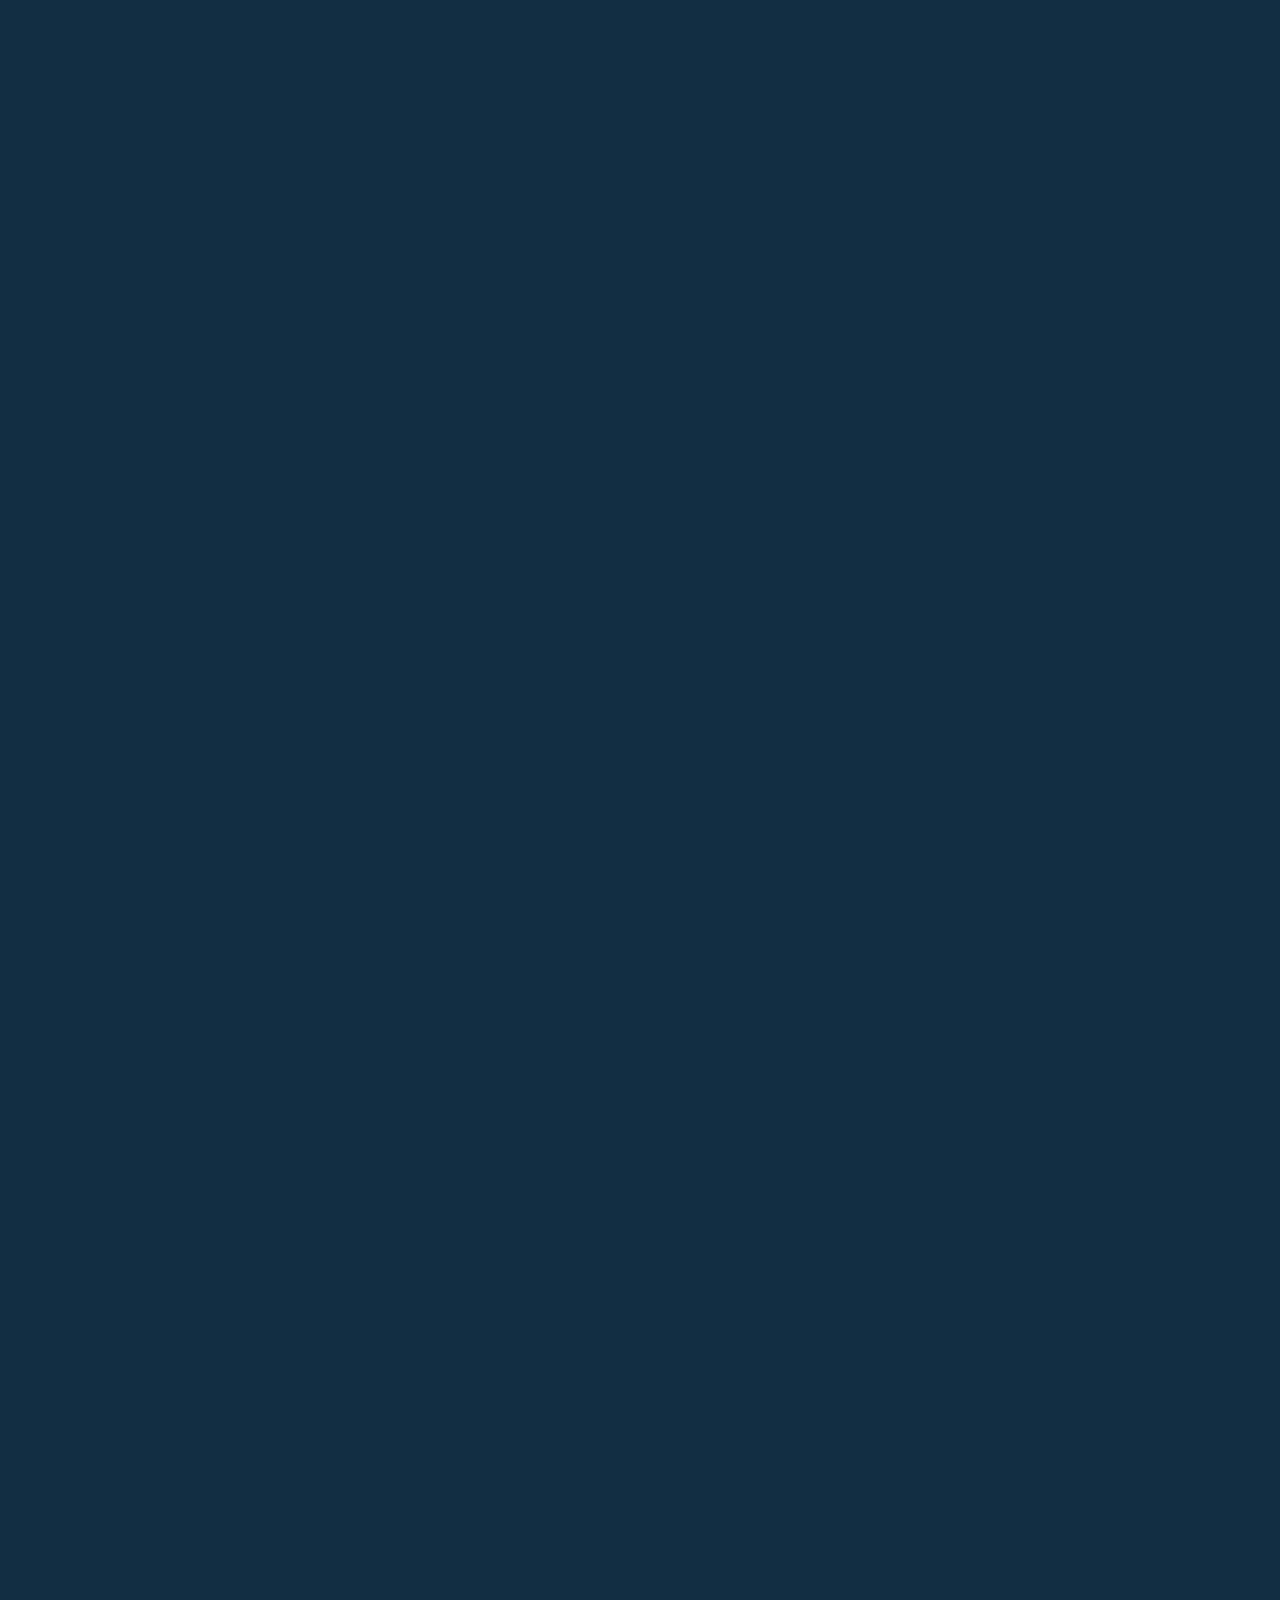
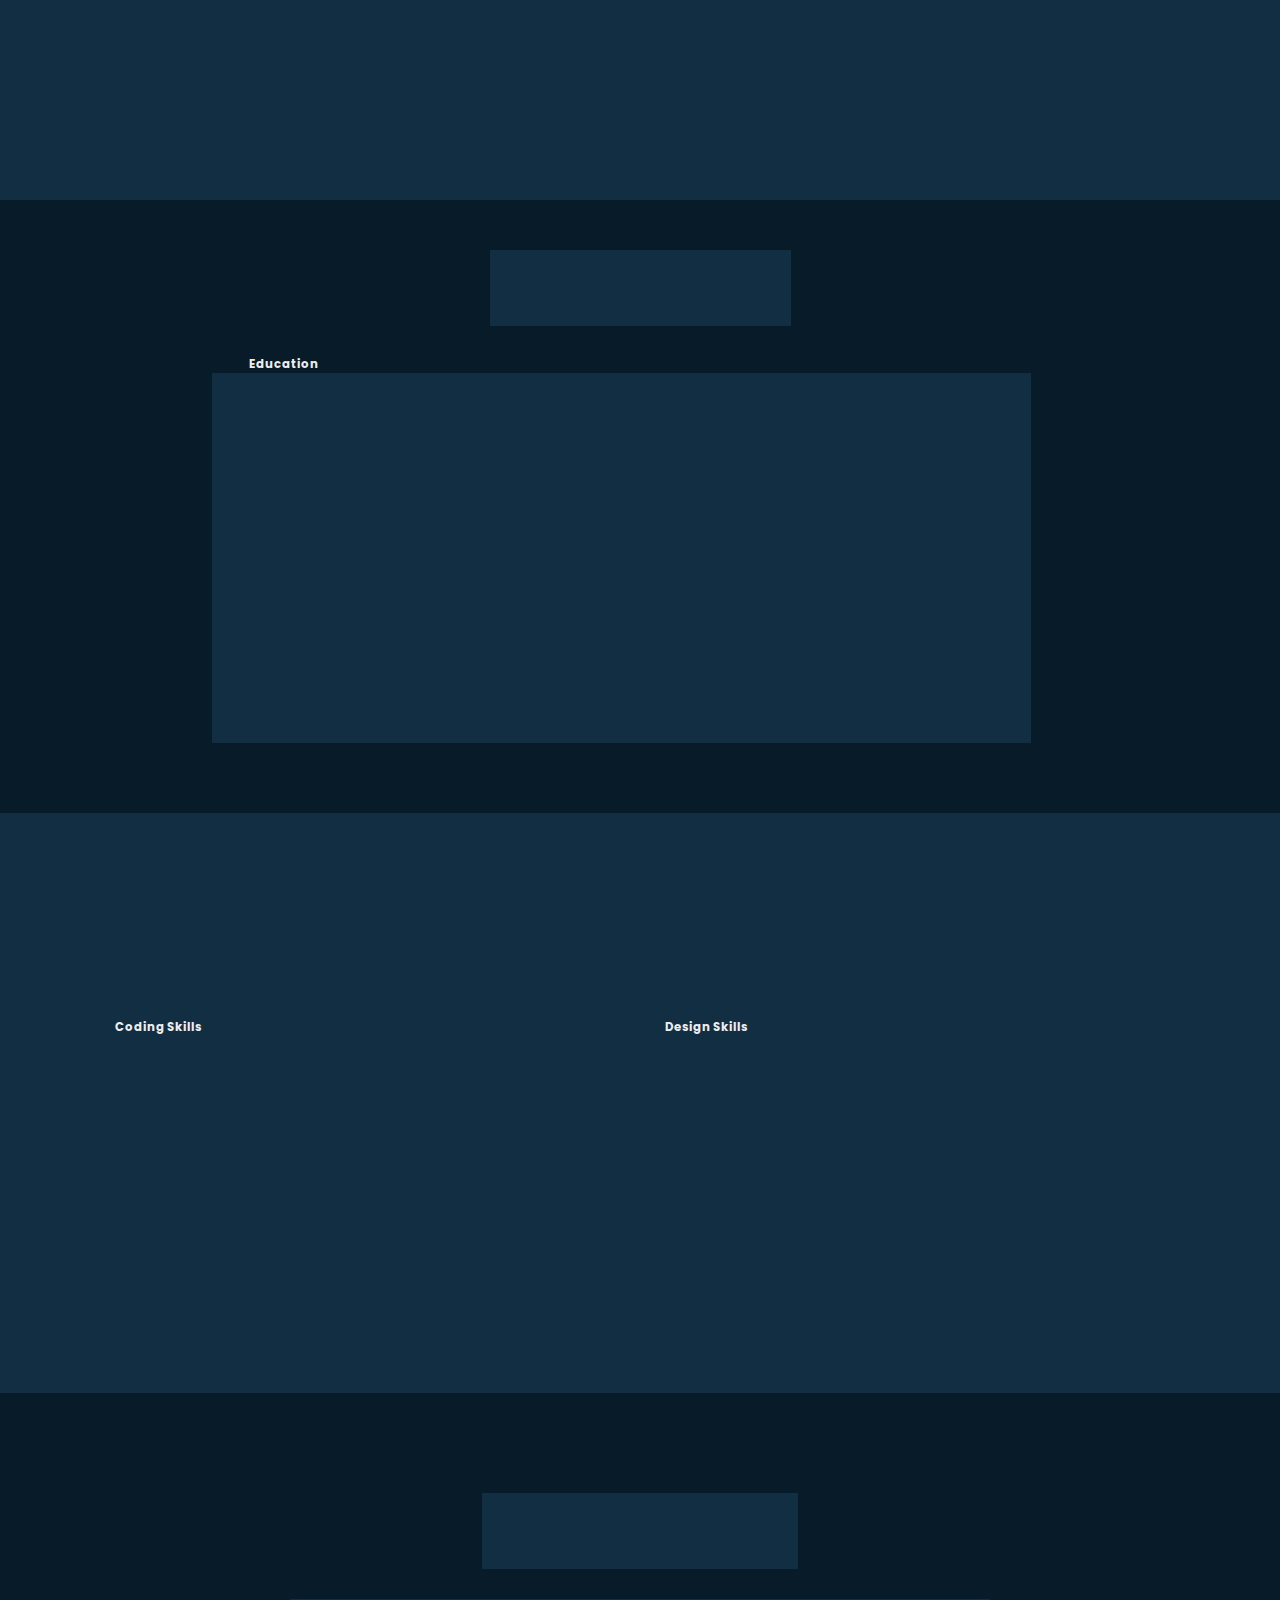
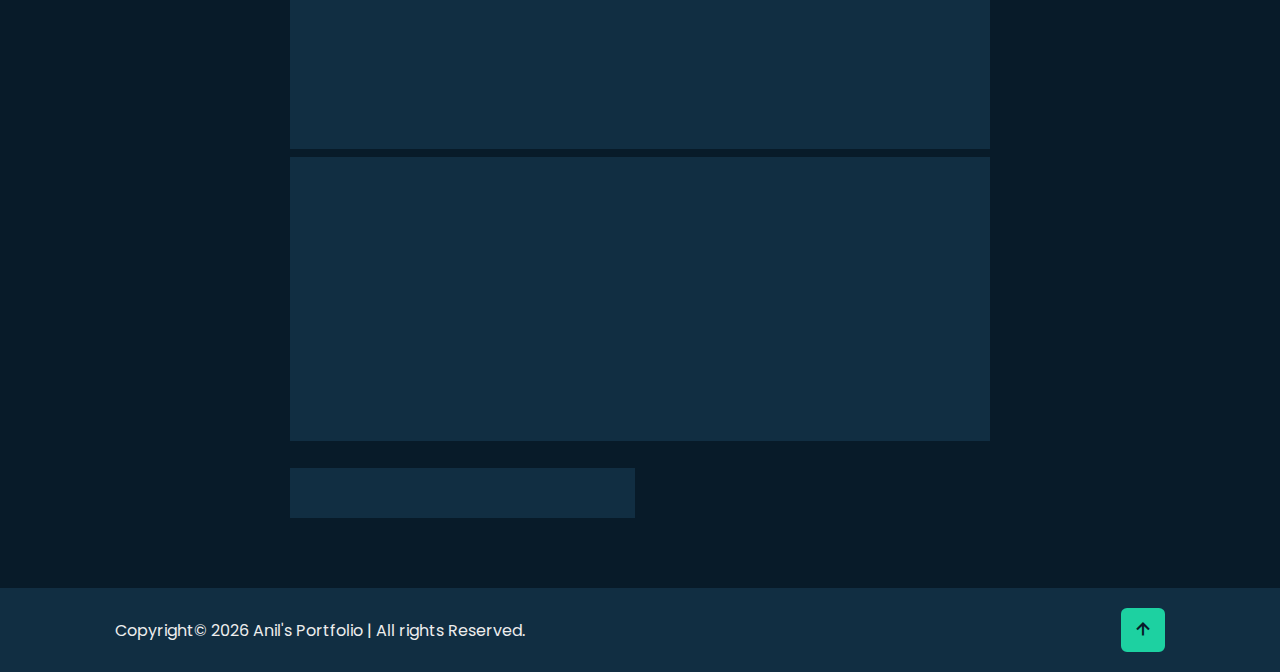
<file: index.html>
<!DOCTYPE html>
<html lang="en">
<head>
    <meta charset="UTF-8">
    <meta name="viewport" content="width=device-width, initial-scale=1.0">
    <title>Portfolio</title>
    <link rel="stylesheet" href="style.css">
    <!--box icon-->
    <link href='https://unpkg.com/boxicons@2.1.4/css/boxicons.min.css' rel='stylesheet'>
</head>
<body>
<div class="page-animate"></div>
   <header class="header">
    <a href="#" class="logo">Anil.<span class="animate" style="--i:1;"></span></a>
    <div class="bx bx-menu" id="menu-icon"><span class="animate" style="--i:2;"></span></div>

    <nav class="navbar">
    <a href="#home" class="active">Home</a>
        <a href="#about">About</a>
        <a href="#education">Education</a>
        <a href="#skills">Skills</a>
        <a href="#contact">Contact</a>

        <span class="active-nav"></span>
        <span class="animate" style="--i:2;"></span>
    </nav>
   </header> 
<!--home section start-->
<section id="home" class="home">
        <div class="home-content">
        <h1>Hi, I'm <span>Anil Chaulagain </h1>
        <div class="text-animate">
            <h3>Frontend Developer</h3>
            <h3>Programmer</h3>
            <h3>Designer</h3>
           
        </div>
        <p>I'm a passionate Frontend developer and designer with experience in creating responsive and user-friendly websites. </p><br>
    <div class="btn-box">
        <a href="#" class="btn">Hire Me</a>
        <a href="#" class="btn">Let's Connect</a>
      
    </div>

    <div class="home-sci">
        <a href="https://www.facebook.com/anil.chaulagain.925"><i class='bx bxl-facebook'></i></a>
        <a href="https://www.instagram.com/_anilchau/"><i class='bx bxl-instagram'></i></a>
        <a href="https://www.linkedin.com/in/anil-chaulagainn-0b18163a3/"><i class='bx bxl-linkedin'></i></a>
        <a href="https://github.com/anilcodes064"><i class='bx bxl-github'></i></a>
    
    </div>
    <div class="home-imgHOver"></div>
    
</section>

<!--about section start -->
<section class="about" id="about">
    <h2 class="heading">About<span> Me</span><span class="animate scroll" style="--i:1;"></span></h2>
    <div class="about-container">
        <div class="about-img">
            <img src="/portfolio/anil 2.0.jpg" alt="">
            <span class="circle-spin"></span>
            <span class="animate scroll" style="--i:2;"></span>
        </div>
        <div class="about-content">
            <h3>Fronternd Developer!<span class="animate scroll" style="--i:3;"></span></h3>
            <p>I'm a passionate frontend developer and designer with experience in creating responsive and user-friendly websites. I have a strong background in HTML, CSS, JavaScript, and various web development frameworks. I enjoy working on projects that challenge my skills and allow me to create innovative solutions.<span class="animate scroll" style="--i:4;"></span></p>
          <div class="btn-box btns">
            <a href="#" class="btn">Read More</a>
            <span class="animate scroll" style="--i:5;"></span>
          </div>  
        </section>
       <!--education section start-->
       <section class="education" id="education">
       <h2 class="heading">My <span>Journey</span><span class="animate scroll" style="--i:1;"></span></h2>
        <div class="education-row">
            <div class="education-column">
                <h3 class="title">Education<span class="animate scroll" style="--i:2;"></span></h3>

                <div class="education-box">
                    <div class="education-content">
                        <div class="content">
                    <div class="year"><i class='bx bxs-calendar'></i>(2023 AD)</div>
                    <h3>Class 10 -School: Shree Bhairab Secondary School
                    Sinja Rural Municipality-3,Jumla Nepal.
                    </h3>
                    <p>I completed my Class 10 education from a government school in my hometown.</p>
                 </div>
                </div>
                <div class="education-content">
                        <div class="content">
                    <div class="year"><i class='bx bxs-calendar'></i>(2023AD-2025AD)</div>
                    <h3>+2- High School: Capital Secondary School (CCRC), Kathmandu Nepal.</h3>
                    <p>I completed my +2 education from Capital Secondary School in Kathmandu.</p>
                 </div>
            </div>
            <div class="education-content">
                        <div class="content">
                    <div class="year"><i class='bx bxs-calendar'></i>(2025AD-)</div>
                    <h3>Bachelor's Degree - College: St.lawrence Kathmandu,Nepal.
                    </h3>
                    <p>I am currently pursuing my Bachelor's degree at St. Lawrence College in Nepal.</p>
                 </div>
              </div>
              <span class="animate scroll" style="--i:3;"></span>
            </div>
         </div>

        </div>
       </section>
               <!--skills section start-->
        <section class="skills" id="skills">
  <h2 class="heading">My <span>Skills</span><span class="animate scroll" style="--i:1;"></span></h2>

  <div class="skills-row">
    <div class="skills-column">
      <h3 class="title">Coding Skills<span class="animate scroll" style="--i:2;"></span></h3>

      <div class="skills-box">
        <div class="skills-content">

          <div class="progress">
            <h3>HTML <span>90%</span></h3>
            <div class="bar"><span></span></div>
          </div>

          <div class="progress">
            <h3>CSS <span>80%</span></h3>
            <div class="bar"><span></span></div>
          </div>

          <div class="progress">
            <h3>JavaScript <span>70%</span></h3>
            <div class="bar"><span></span></div>
          </div>
        </div>
        <span class="animate scroll" style="--i:3;"></span>
      </div>
    </div>

    <div class="skills-column">
      <h3 class="title">Design Skills<span class="animate scroll" style="--i:4;"></span></h3>

      <div class="skills-box">
        <div class="skills-content">

          <div class="progress">
            <h3>Frontend Development <span>80%</span></h3>
            <div class="bar"><span></span></div>
          </div>

          <div class="progress">
            <h3>Graphic Design <span>50%</span></h3>
            <div class="bar"><span></span></div>
          </div>
        </div>
        <span class="animate scroll" style="--i:5;"></span>
      </div>
    </div>
  </div>
</section>
<!--contact section start-->
<section class="contact" id="contact">
    <h2 class="heading">Contact <span>Me!</span><span class="animate scroll" style="--i:1;"></span></h2>
    <form action="#">
        <div class="input-box">
        <div class="input-field">
            <input type="text" placeholder="Full Name" required>
            <span class="focus"></span>
        </div>
        <div class="input-field">
            <input type="text" placeholder="Email Address" required>
            <span class="focus"></span>
        </div>
        <span class="animate scroll" style="--i:3;"></span>
    </div>

     <div class="input-box">
        <div class="input-field">
            <input type="number" placeholder="Phone Number" required>
            <span class="focus"></span>
        </div>
        <div class="input-field">
            <input type="text" placeholder="Email Subject" required>
            <span class="focus"></span>
        </div>
        <span class="animate scroll" style="--i:5;"></span>
    </div>
    <div class="textarea-field">
        <textarea name=""id="" cols="30" rows="10" placeholder="Your Message Here..." required></textarea>
        <span class="focus"></span>
        <span class="animate scroll" style="--i:7;"></span>
    </div>
    <div class="btn-box btns">
        <button type="submit" class="btn">Submit</button>
        <span class="animate scroll" style="--i:9;"></span>
    </form>
    </section>
    <!--footer design start-->
<footer class="footer">
    <div class="footer-text">
        <p>Copyright&copy; 2026 Anil's Portfolio | All rights Reserved.</p>
        
    </div>
    <div class="footer-iconTop">
        <a href="#"><i class='bx bx-up-arrow-alt'></i></a>
        
    </div>
</footer>
                  
         

    <script src="script.js"></script>
</body>
</html>
</file>
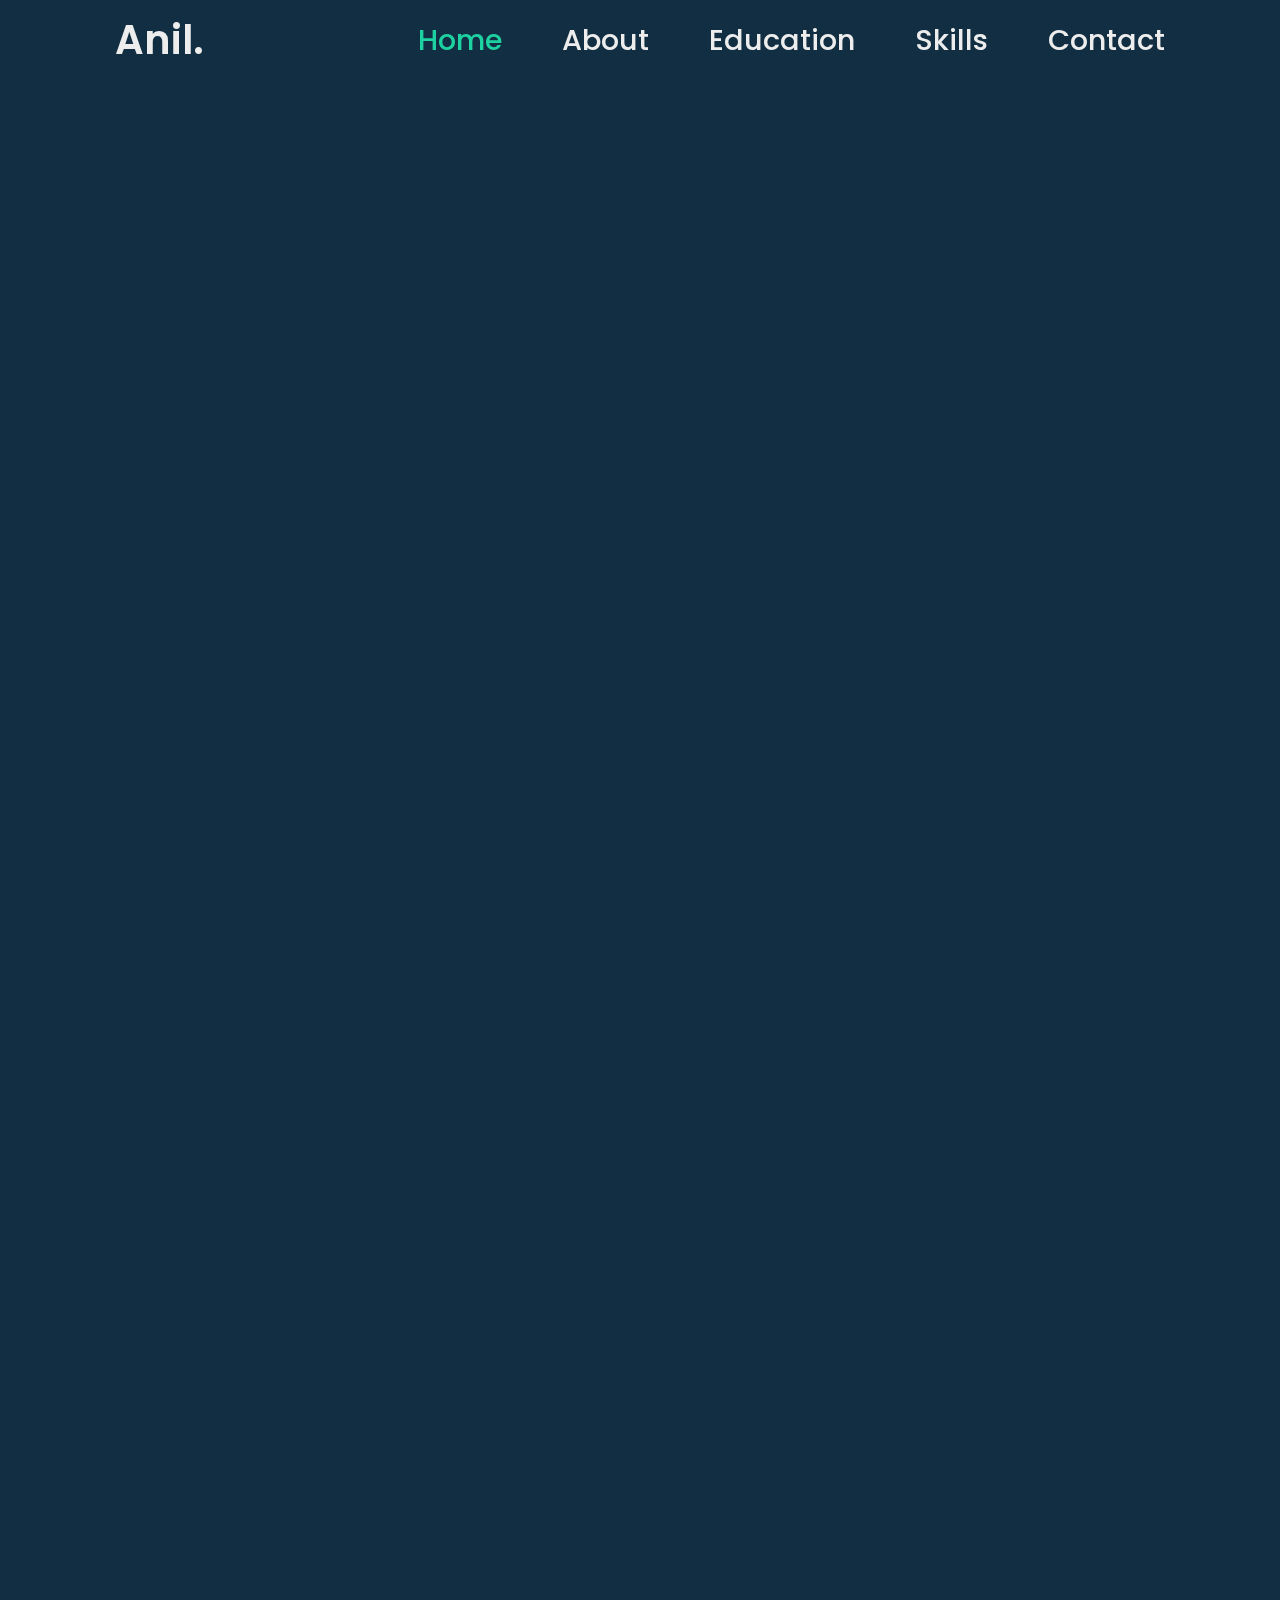
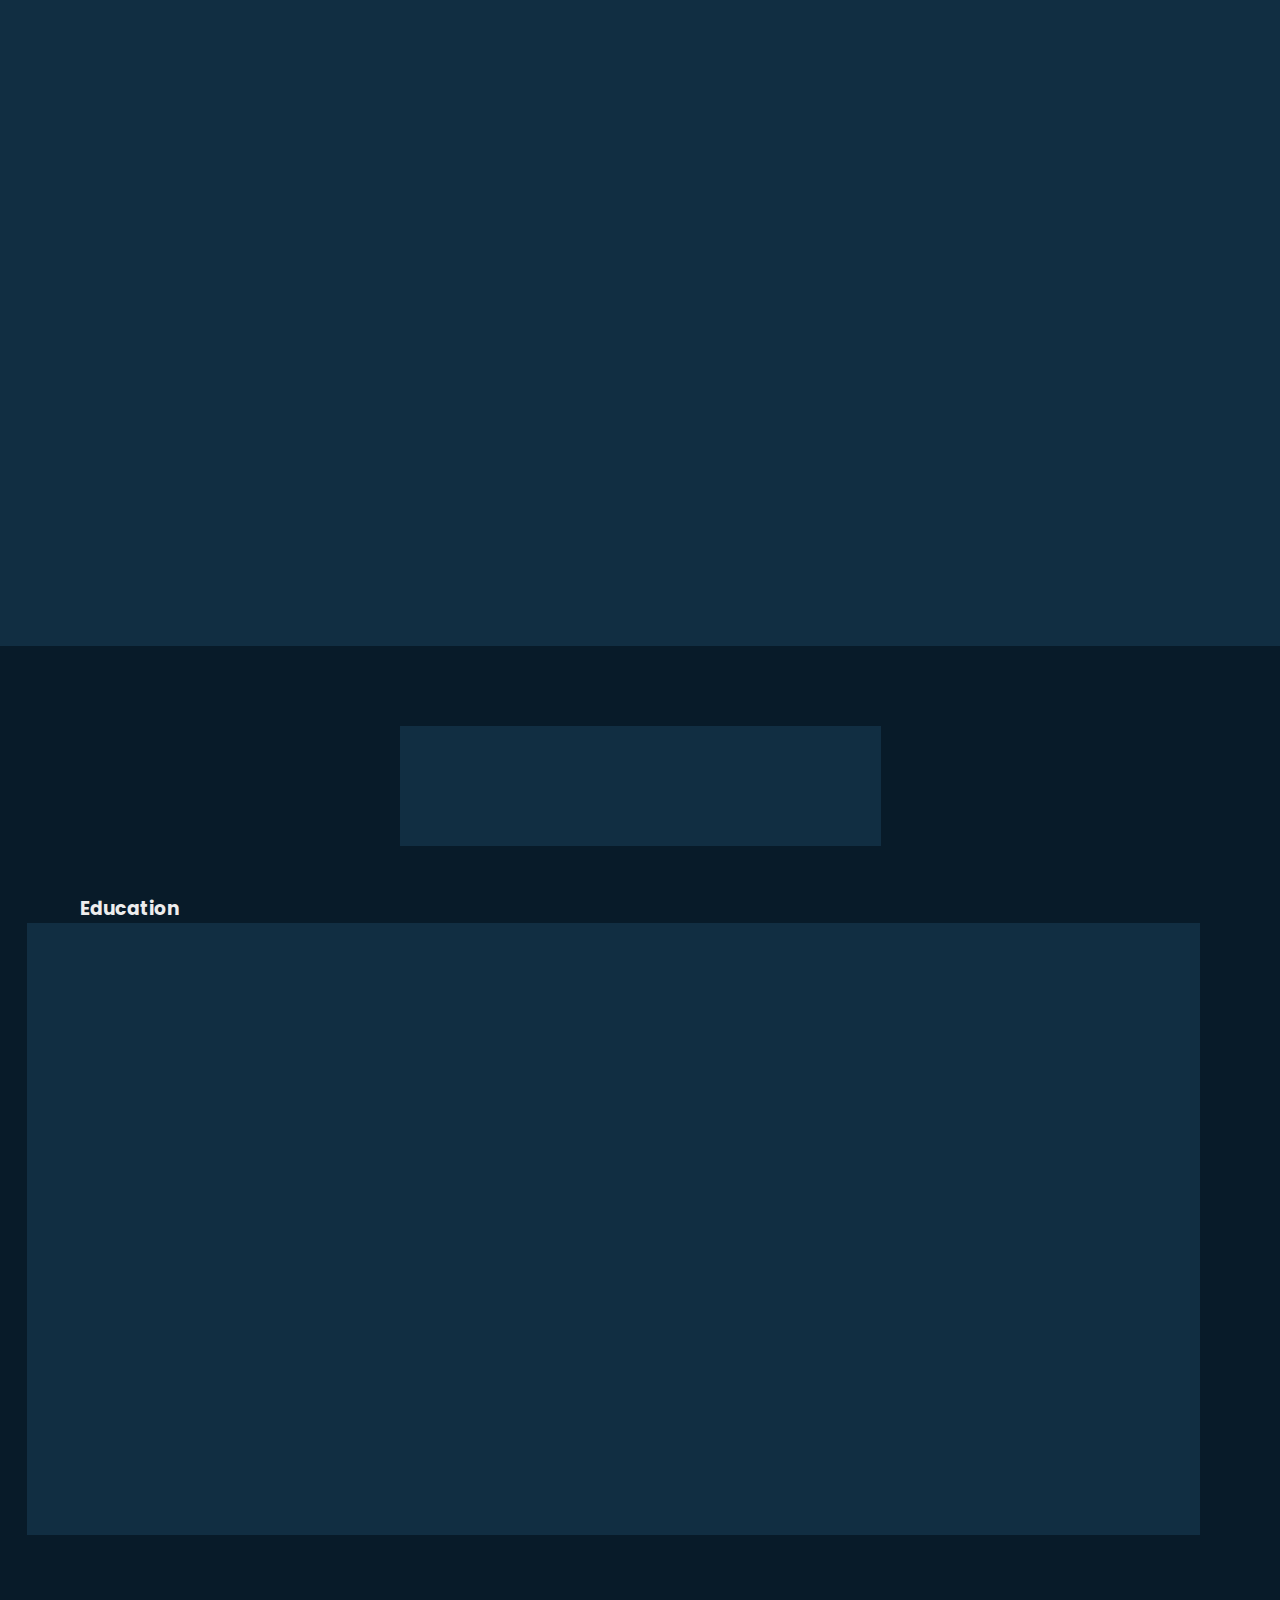
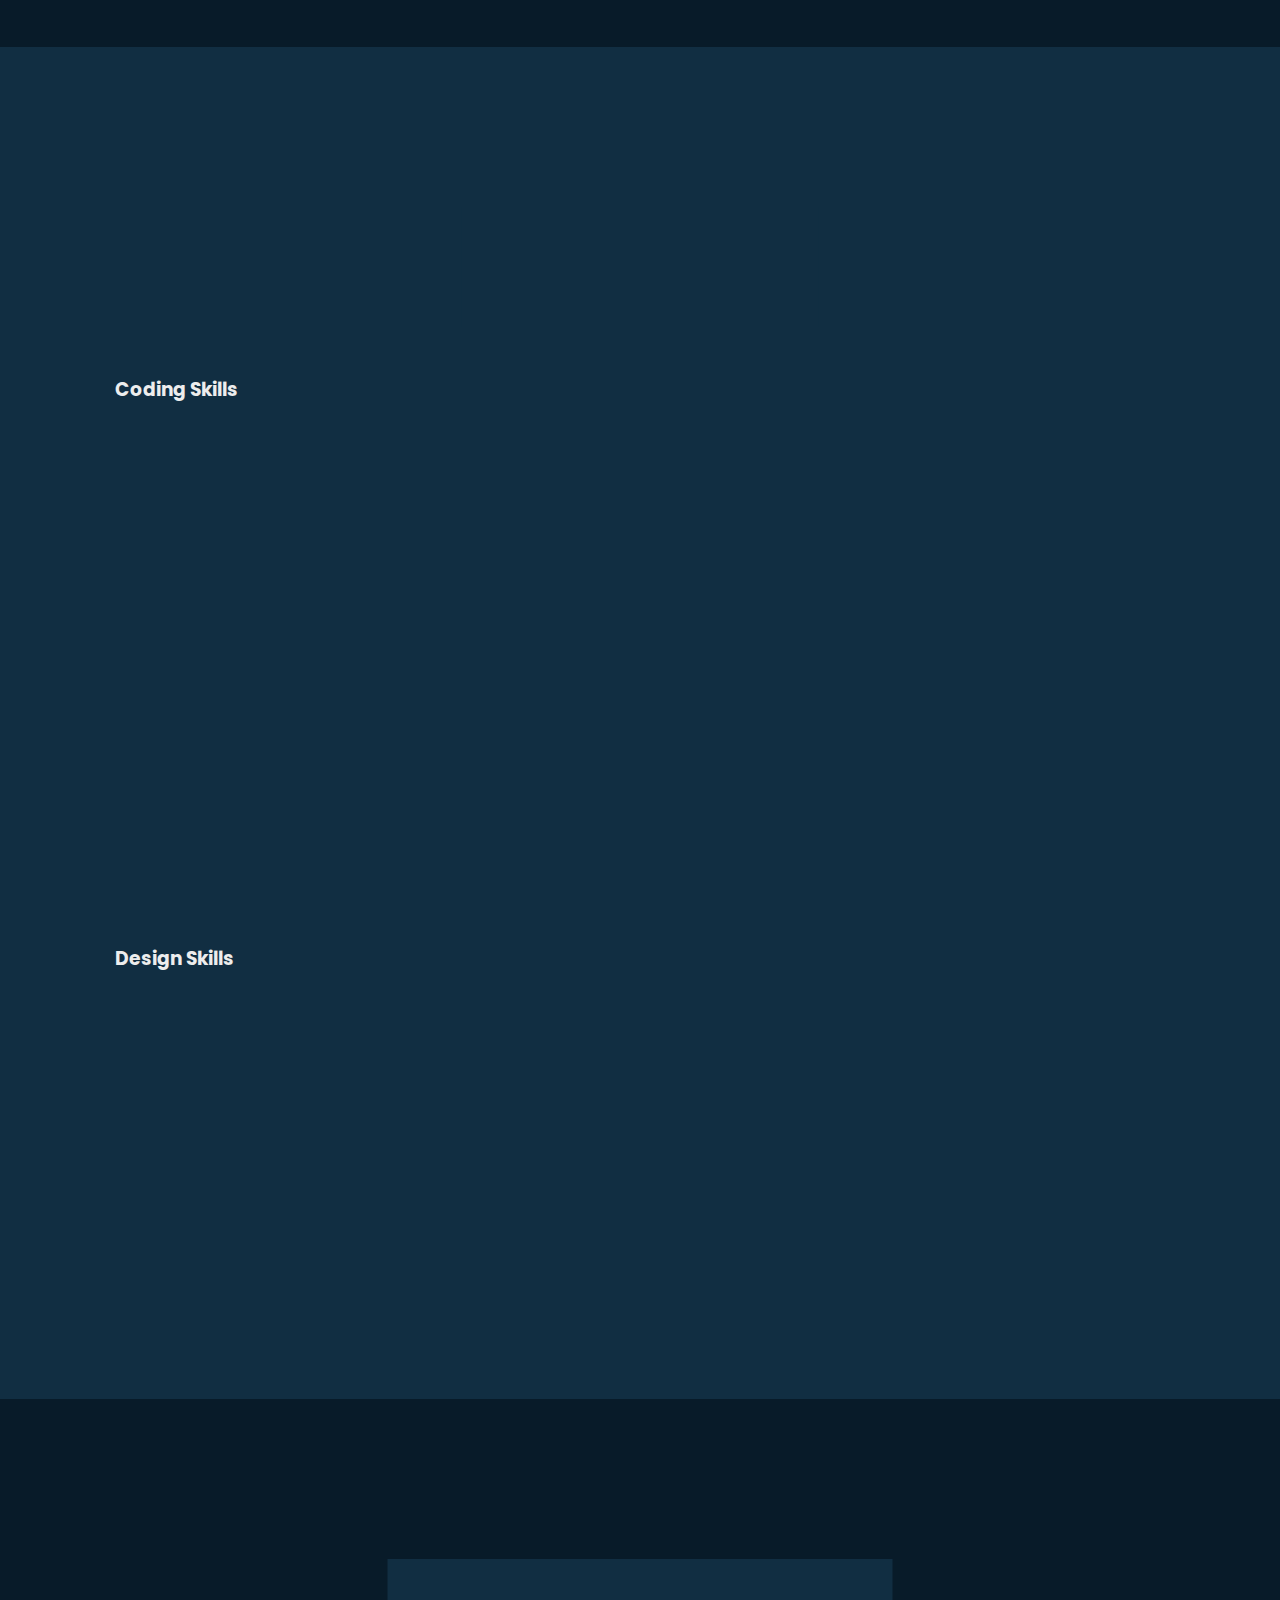
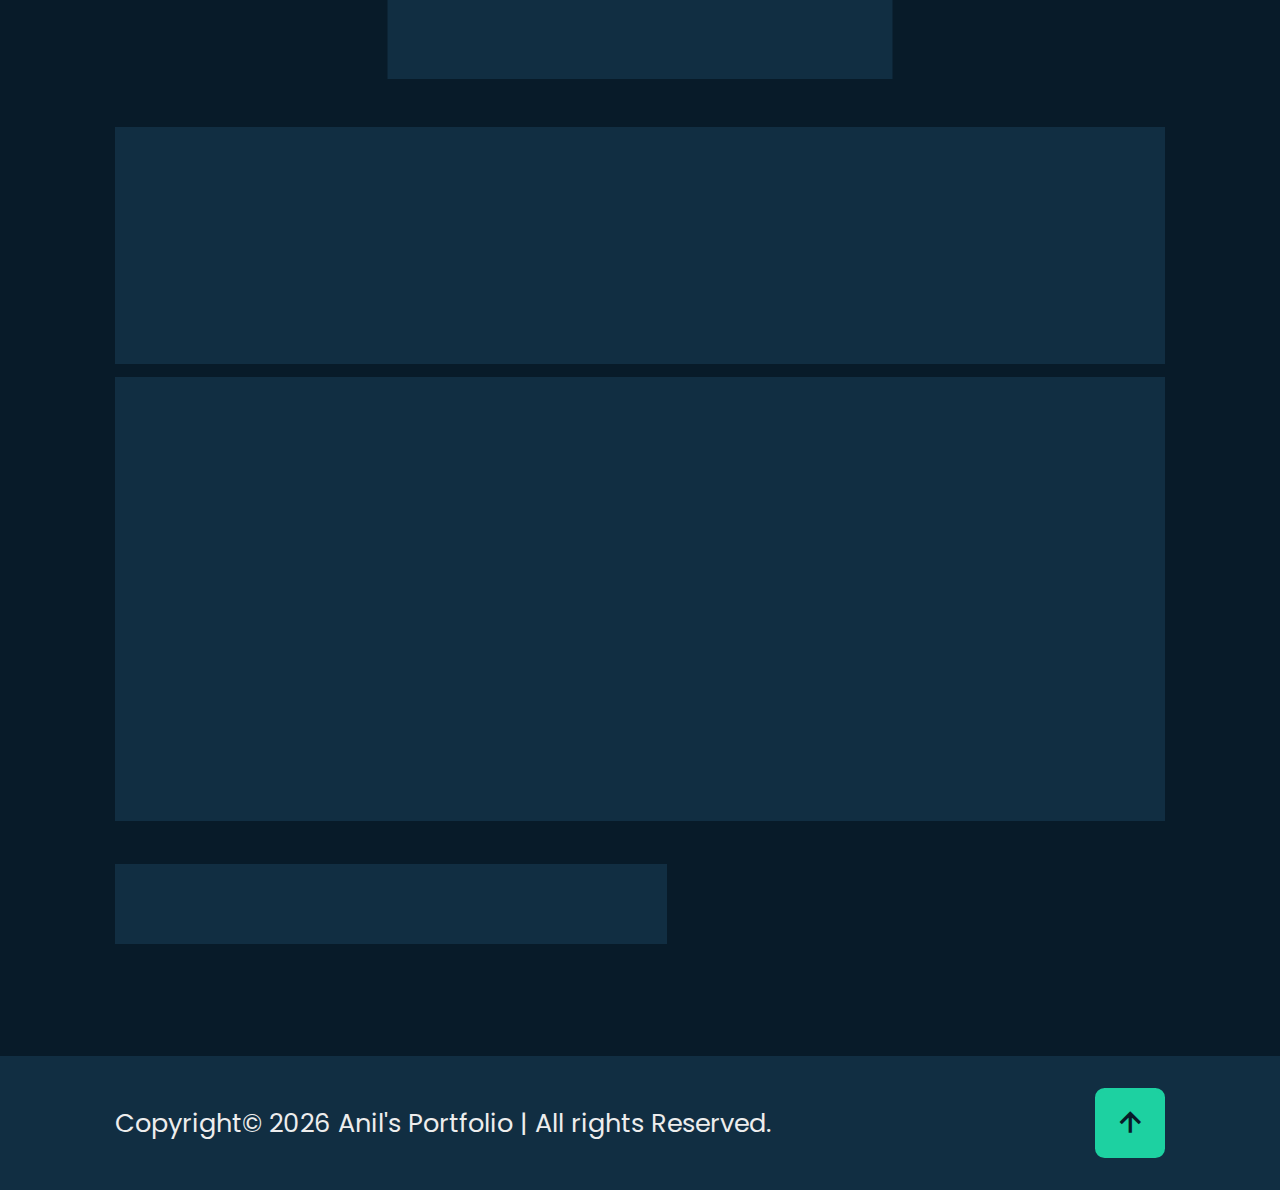
<file: portfolio/index.html>
<!DOCTYPE html>
<html lang="en">
<head>
    <meta charset="UTF-8">
    <meta name="viewport" content="width=device-width, initial-scale=1.0">
    <title>Portfolio</title>
    <link rel="stylesheet" href="style.css">
    <!--box icon-->
    <link href='https://unpkg.com/boxicons@2.1.4/css/boxicons.min.css' rel='stylesheet'>
</head>
<body>
<div class="page-animate"></div>
   <header class="header">
    <a href="#" class="logo">Anil.</a>
    <div class="bx bx-menu" id="menu-icon"></div>

    <nav class="navbar">
    <a href="#home" class="active">Home</a>
        <a href="#about">About</a>
        <a href="#education">Education</a>
        <a href="#skills">Skills</a>
        <a href="#contact">Contact</a>

        <span class="active-nav"></span>
        
    </nav>
   </header> 
<!--home section start-->
<section id="home" class="home">
        <div class="home-content">
        <h1>Hi, I'm <span>Anil Chaulagain </h1>
        <div class="text-animate">
            <h3>Frontend Developer</h3>
            <h3>Programmer</h3>
            <h3>Designer</h3>
             
        </div>
        <p>I'm a passionate Frontend developer and designer with experience in creating responsive and user-friendly websites. ></p><br>
    <div class="btn-box">
        <a href="#" class="btn">Hire Me</a>
        <a href="#" class="btn">Let's Connect</a>
        
    </div>

    <div class="home-sci">
        <a href="https://www.facebook.com/anil.chaulagain.925"><i class='bx bxl-facebook'></i></a>
        <a href="https://www.instagram.com/_anilchau/"><i class='bx bxl-instagram'></i></a>
        <a href="https://www.linkedin.com/in/anil-chaulagainn-0b18163a3/"><i class='bx bxl-linkedin'></i></a>
        <a href="https://github.com/anilcodes064"><i class='bx bxl-github'></i></a>
        
    </div>
    <div class="home-imgHOver"></div>
    
</section>

<!--about section start -->
<section class="about" id="about">
    <h2 class="heading">About<span> Me</span><span class="animate scroll" style="--i:1;"></span></h2>
    <div class="about-container">
        <div class="about-img">
            <img src="/portfolio/anil 2.0.jpg" alt="">
            <span class="circle-spin"></span>
            <span class="animate scroll" style="--i:2;"></span>
        </div>
        <div class="about-content">
            <h3>Fronternd Developer!<span class="animate scroll" style="--i:3;"></span></h3>
            <p>I'm a passionate frontend developer and designer with experience in creating responsive and user-friendly websites. I have a strong background in HTML, CSS, JavaScript, and various web development frameworks. I enjoy working on projects that challenge my skills and allow me to create innovative solutions.<span class="animate scroll" style="--i:4;"></span></p>
          <div class="btn-box btns">
            <a href="#" class="btn">Read More</a>
            <span class="animate scroll" style="--i:5;"></span>
          </div>  
        </section>
       <!--education section start-->
       <section class="education" id="education">
       <h2 class="heading">My <span>Journey</span><span class="animate scroll" style="--i:1;"></span></h2>
        <div class="education-row">
            <div class="education-column">
                <h3 class="title">Education<span class="animate scroll" style="--i:2;"></span></h3>

                <div class="education-box">
                    <div class="education-content">
                        <div class="content">
                    <div class="year"><i class='bx bxs-calendar'></i>(2023 AD)</div>
                    <h3>Class 10 -School: Shree Bhairab Secondary School
                    Sinja Rural Municipality-3,Jumla Nepal.
                    </h3>
                    <p>I completed my Class 10 education from a government school in my hometown.</p>
                 </div>
                </div>
                <div class="education-content">
                        <div class="content">
                    <div class="year"><i class='bx bxs-calendar'></i>(2023AD-2025AD)</div>
                    <h3>+2- High School: Capital Secondary School (CCRC), Kathmandu Nepal.</h3>
                    <p>I completed my +2 education from Capital Secondary School in Kathmandu.</p>
                 </div>
            </div>
            <div class="education-content">
                        <div class="content">
                    <div class="year"><i class='bx bxs-calendar'></i>(2025AD-)</div>
                    <h3>Bachelor's Degree - College: St.lawrence Kathmandu,Nepal.
                    </h3>
                    <p>I am currently pursuing my Bachelor's degree at St. Lawrence College in Nepal.</p>
                 </div>
              </div>
              <span class="animate scroll" style="--i:3;"></span>
            </div>
         </div>

        </div>
       </section>
               <!--skills section start-->
        <section class="skills" id="skills">
  <h2 class="heading">My <span>Skills</span><span class="animate scroll" style="--i:1;"></span></h2>

  <div class="skills-row">
    <div class="skills-column">
      <h3 class="title">Coding Skills<span class="animate scroll" style="--i:2;"></span></h3>

      <div class="skills-box">
        <div class="skills-content">

          <div class="progress">
            <h3>HTML <span>90%</span></h3>
            <div class="bar"><span></span></div>
          </div>

          <div class="progress">
            <h3>CSS <span>80%</span></h3>
            <div class="bar"><span></span></div>
          </div>

          <div class="progress">
            <h3>JavaScript <span>70%</span></h3>
            <div class="bar"><span></span></div>
          </div>
        </div>
        <span class="animate scroll" style="--i:3;"></span>
      </div>
    </div>

    <div class="skills-column">
      <h3 class="title">Design Skills<span class="animate scroll" style="--i:4;"></span></h3>

      <div class="skills-box">
        <div class="skills-content">

          <div class="progress">
            <h3>Frontend Development <span>80%</span></h3>
            <div class="bar"><span></span></div>
          </div>

          <div class="progress">
            <h3>Graphic Design <span>50%</span></h3>
            <div class="bar"><span></span></div>
          </div>
        </div>
        <span class="animate scroll" style="--i:5;"></span>
      </div>
    </div>
  </div>
</section>
<!--contact section start-->
<section class="contact" id="contact">
    <h2 class="heading">Contact <span>Me!</span><span class="animate scroll" style="--i:1;"></span></h2>
    <form action="#">
        <div class="input-box">
        <div class="input-field">
            <input type="text" placeholder="Full Name" required>
            <span class="focus"></span>
        </div>
        <div class="input-field">
            <input type="text" placeholder="Email Address" required>
            <span class="focus"></span>
        </div>
        <span class="animate scroll" style="--i:3;"></span>
    </div>

     <div class="input-box">
        <div class="input-field">
            <input type="number" placeholder="Phone Number" required>
            <span class="focus"></span>
        </div>
        <div class="input-field">
            <input type="text" placeholder="Email Subject" required>
            <span class="focus"></span>
        </div>
        <span class="animate scroll" style="--i:5;"></span>
    </div>
    <div class="textarea-field">
        <textarea name=""id="" cols="30" rows="10" placeholder="Your Message Here..." required></textarea>
        <span class="focus"></span>
        <span class="animate scroll" style="--i:7;"></span>
    </div>
    <div class="btn-box btns">
        <button type="submit" class="btn">Submit</button>
        <span class="animate scroll" style="--i:9;"></span>
    </form>
    </section>
    <!--footer design start-->
<footer class="footer">
    <div class="footer-text">
        <p>Copyright&copy; 2026 Anil's Portfolio | All rights Reserved.</p>
        
    </div>
    <div class="footer-iconTop">
        <a href="#"><i class='bx bx-up-arrow-alt'></i></a>
        
    </div>
</footer>
                  
         

    <script src="script.js"></script>
</body>
</html>
</file>
<file: style.css>
@import url('https://fonts.googleapis.com/css2?family=Poppins:wght@300;400;500;600;700&display=swap');


*{
    margin: 0;
    padding: 0;
    box-sizing: border-box;
    text-decoration: none;
    border: none;
    outline: none;
    scroll-behavior: smooth;
    font-family: poppins,sans-serif;
    
}
:root{
    --background-color: #081b29;
   --second-background-color: #112e42;
   --text-color:#ededed;
   --main-color:#1dd1a1;
}
html{
    font-size: 62.5%;
    overflow: hidden;
    scroll-behavior: smooth;
}
body{
    background: var(--background-color);
    color: var(--text-color);
}
.header{
    position: fixed;
    top: 0;
    left: 0;
    width: 100%;
    padding: 2rem 9%;
    height: 80px;
    background: transparent;
    display: flex;
    align-items: center;
    justify-content: space-between;
    z-index: 100;
     transition: 0.3s;
}
.header.sticky{
    background: var(--background-color);
}
.logo{
    position: relative;
    font-size: 2.5rem;
    color: var(--text-color);
    font-weight: 600;
}
.navbar{
position: relative;
}
.navbar a{
    font-size: 1.8rem;
    color: var(--text-color);
   font-weight: 500;
    margin-left: 3.5rem;
    transition: 0.3s;
}
.navbar a:hover,
.navbar a.active{
    color: var(--main-color);
}
#menu-icon{
    position: relative;
    font-size: 3.2rem; 
    color: var(--text-color);
    cursor: pointer;
    display: none;
    z-index: 101;
}
section{
    padding: 10rem 9% 2rem; 
    min-height: 100vh;
}
.home {
    display: flex;
    align-items: center;
    padding: 0 9%;
    background: url(/portfolio/anil\ chaulagain.jpg) no-repeat;
    background-size: cover;
    background-position: center;
    opacity: 0;
    transform: translateY(60px);
    transition: all 0.8s ease;
    min-height: 100vh; /* keep full height */
    width: 100%;    
}
.home-content{
    max-width: 60rem;
    z-index: 99;
}
.home-content h1{
    position: relative;
    display: inline-block;
    font-size: 5.6rem;
    font-weight: 700;
    margin-bottom: 1.3rem;
    line-height: 1.3;
}
.home-content h1 span{
    color: var(--text-color);
}
.home-content .text-animate{
    position: relative;
    width: 32.8rem;

}
.home-content .text-animate h3{
    font-size: 3.2rem;
    font-weight: 700;
    color: transparent;
    -webkit-text-stroke: .7px var(--main-color);
    background-image: linear-gradient(var(--main-color), var(--main-color));
    background-repeat: no-repeat;
    -webkit-background-clip: text;
    background-position: -33rem 0;
    animation: homeBgText 6s linear infinite;
    animation-delay: 2s;
}
.home.show-animate .home-content .text-animate h3 {
    animation: homeBgText 6s linear infinite;
    animation-delay: 2s;
}

.home-content .text-animate h3::before{
    content: '';
    position: absolute;
    top: 0;
    left: 0;
    width: 0;
    height: 100%;
   border-right: 2px solid var(--main-color);
    z-index: -1;
    animation: homeCursorText 6s linear infinite;
    animation-delay: 2s;
}
.about.show-animate.home-content .text-animate h3::before{
    animation: homeCursorText 6s linear infinite;
    animation-delay: 2s;
}
.home-content p{
    position: relative;
    font-size: 2.6rem;
    margin: 2rem 0 4rem;
}
.btn-box{
    position: relative;
    display: flex;
    justify-content: space-around;
    width: 34.5rem;
    height: 5rem;
    text-align: center;
    align-items: center;
}
.btn-box .btn{
    position: relative;
    display: inline-block;
    justify-content: center;
    align-items: center;
    width: 15rem;
    height: 100%;
    background: var(--main-color);
    border: .2rem solid var(--main-color);
    border-radius: .8rem;
    font-size: 1.8rem;
    font-weight: 600;
    letter-spacing: .1rem;
    color: var(--background-color);
    z-index: 1;
    overflow: hidden;
    transition: .5s;
}
.btn-box .btn:hover{
    color: var(--main-color);
}

.btn-box .btn:nth-child(2){
    background: transparent;
    color: var(--main-color);
}
.btn-box .btn:nth-child(2):hover{
    color: var(--background-color);
}
.btn-box .btn:nth-child(2)::before{
    background: var(--main-color);
    
}
.btn-box .btn::before{
    content: '';
    position: absolute;
    top: 0;
    left: 0;
    width: 0;
    height: 100%;
    background: var(--background-color);
    z-index: -1; 
    transition:0.5s;
}
.btn-box .btn:hover::before{
    width: 100%
}
.home-sci{
    position: absolute;
    bottom: 4rem;
    width: 170px;
    display: flex;
    justify-content: space-between;
}
.home-sci a{
    position: relative;
    /* use flex so the icon is perfectly centered inside the circle */
    display: inline-flex;
    justify-content: center;
    align-items: center;
    width: 40px;
    height: 40px;
    background: transparent;
    border: .2rem solid var(--main-color);
    border-radius: 50%;
    font-size: 20px;
    color: var(--main-color);
    z-index: 1;
    overflow: hidden;
    transition: 0.5s;
}
.home-sci a:hover{
    color: var(--background-color);
}
.home-sci a::before{
    content: '';
    position: absolute;
    top: 0;
    left: 0;
    width: 0;
    height: 100%;
    background: var(--main-color);
    z-index: -1;
    transition: 0.5s;
}
.home-sci a:hover:before{
    width: 100%;
}
.home-imgHOver{
    position: absolute;
    top: 0;
    right: 0;
    width: 45%;
    height: 100%;
    background:transparent;
    transition: 3s;
} 
 .home-imgHOver:hover{
    background: var(--background-color);
    opacity: 0.8;
}
.about{
    display: flex;
    justify-content: center;
    align-items: center;
    flex-direction: column;
    gap: 2rem;
    background: var(--second-background-color);
    padding-bottom: 6rem;
}
.heading{
    position: relative;
    font-size: 5rem;
     margin-bottom: 3rem;
    text-align: center;
}
span{
    color: var(--main-color);
}
/* layout helpers for the about section */
.about-container {
    display: flex;
    justify-content: center;
    align-items: center;
    flex-direction: column; /* stack image and text vertically */
    gap: 2rem;
    width: 100%;
    max-width: 800px; /* optional, control overall width */
    margin: 0 auto;
}
.home {
    opacity: 0;
    transform: translateY(60px);
    transition: all 0.8s ease;
}

.home.show-animate {
    opacity: 1;
    transform: translateY(0);
}
/* size the about-me image */
.about-img {
    position: relative;
    width: 25rem; /* adjust to desired size */
    height: 25rem;
    border-radius: 50%;
    display: flex;
    justify-content: center;
    align-items: center;
}
.about-img img {
    /* make the image a perfect circle and smaller than the rotating circle */
    width: 90%;
    height: 90%;
    object-fit: cover; /* ensures the image fills the square without distortion */
    border-radius: 50%;
    border: .2rem solid var(--main-color);
}

/* align rotating circle to match container exactly */
.about-img .circle-spin{
    width: 100%;
    height: 100%;
}
.about-img .circle-spin{
    position: absolute;
    top: 50%;
    left: 50%;
    transform: translate(-50%, -50%) rotate(0);
    width: 100%;
    height: 100%;
    border-radius: 50%;
    border-top: .2rem solid var(--second-background-color);
    border-bottom: .2rem solid var(--second-background-color);
    border-left: .2rem solid var(--main-color);
    border-right: .2rem solid var(--main-color);
    animation: aboutspinner 8s linear infinite;
}
.about-content{
    text-align: center;
}
.about-content h3{
    position: relative;
    display: inline-block;
    font-size: 2.7rem;
}
.about-content p{
    position: relative;
    font-size: 1.6rem;
     margin: 2rem 0 3rem;
}
.btn-box .btns{
    display:inline-block; 
    width: 15rem;
}
.btn-box .btns a::after{
    background: var(--second-background-color);
}
.education{
    display: flex;
    justify-content: center;
    align-items: center;
    flex-direction: column;
    min-height: auto;
    padding: 5rem;
}
.education .education-row{
    display: flex;
    flex-wrap: wrap;
    gap: 5rem;
}
.education-row .education-column{
    flex: 1 1 40rem;
}
.education-column.title{
    position: relative;
    display: inline-block;
    font-size: 2.5rem;
    margin: 0 0 1.5rem 2rem;
}
.education-column .education-box{
    position: relative;
    border-left:  .2rem solid var(--main-color);
}
.education-box .education-content{
    position: relative;
    padding-left: 2rem;
}
.education-box .education-content::before{
    content: '';
    position: absolute;
    top: 0;
    left: -1.1rem;
    width: 2rem;
    height: 2rem;
    background: var(--main-color);
    border-radius: 50%;
}
.education-content .content{
    position: relative;
    padding: 1.5rem ;
    border: .2rem solid var(--main-color);
    border-radius: .8rem;
    margin-bottom: 2rem;
}
.education-content .content::before{
    content: '';
    position: absolute;
    top: 0;
    left: 0;
    width: 0;
    height: 100%;
    background: var(--second-background-color);
    z-index: -1;
    transition: 0.5s;
}
.education-content .content:hover::before{
    width: 100%;
}
.education-content .content .year{
    font-size: 1.5rem;
    color: var(--main-color);
    padding-bottom: 0.5rem;
}
.education-content .content .year{
    padding-right: 0.5rem;   
}
.education-content .content h3{
    font-size: 1.5rem; 

}
.education-content .content p{
    font-size: 1.3rem; 
    padding-top: 0.5rem;
}
.skills{
    min-height:auto; 
    padding-bottom: 7rem;
    background: var(--second-background-color);
}
.skills h2{
    display: inline-block;
    left: 50%;
    transform: translateX(-50%);
}
.skills .skills-row{
    display: flex;
    flex-wrap: wrap;
    gap: 5rem;
}
.skills-row .skills-column{
    flex: 1 1 40rem;
}
.skills-column.title{
    position: relative;
    display: inline-block;
    font-size: 2.5rem;
    margin: 0 0 1.5rem ;
}
.skills-column .skills-box{
    position: relative;
}
.skills-box .skills-content{
    position: relative;
    border: 0.2rem solid var(--main-color);
    border-radius: 0.8rem;
    padding: 0.5rem 1.5rem;
    z-index: 1;
    overflow: hidden;
}
.skills-row .skills-content::before{
    content: '';
    position: absolute;
    top: 0;
    left: 0;
    width: 0;
    height: 100%;
    background: var(--background-color);
    z-index: -1;
    transition: 0.5s;
}
.skills-row .skills-content:hover::before{
    width: 100%;
}
    
.skills-content .progress{
    padding: 1rem 0;
}
.skills-content .progress h3{
    font-size: 1.7rem;
    display: flex;
    justify-content: space-between;
}  
 .skills-content .progress h3 span{
    color: var(--text-color);
 }
 .skills-content .progress .bar{
    height: 2.5rem;
    border-radius: 6rem;
    border: 0.2rem solid var(--main-color);
    padding: 0.5rem;
    margin: 1rem 0;
 }
 .skills-content .progress .bar span{
    display: block;
    height: 100%;
    border-radius: 3rem;
    background: var(--main-color);
 }
 /* Coding Skills */
.skills-column:nth-child(1) .skills-content .progress:nth-child(1) .bar span {
    width: 90%;
}

.skills-column:nth-child(1) .skills-content .progress:nth-child(2) .bar span {
    width: 80%;
}

.skills-column:nth-child(1) .skills-content .progress:nth-child(3) .bar span {
    width: 70%;
}

/* Design Skills */
.skills-column:nth-child(2) .skills-content .progress:nth-child(1) .bar span {
    width: 80%;
}

.skills-column:nth-child(2) .skills-content .progress:nth-child(2) .bar span {
    width: 50%;
}
.contact{
    min-height: auto;
    padding-bottom: 7rem;
}
.contact h2{
    display: inline-block;
    left: 50%;
    transform: translateX(-50%);
}
.contact form{
    max-width: 70rem;
    margin: 0 auto;
    text-align: center;
}
.contact form .input-box{
    position: relative;
    display: flex;
    justify-content: space-between;
    flex-wrap: wrap;
}
.contact form .input-box .input-field{
    position: relative;
    width: 48%;
    margin: 0.8rem 0;
}
.contact form .input-box .input-field input,
.contact form .textarea-field textarea{
    width: 100%;
    height: 100%;
    padding: 1.5rem;
    font-size: 1.6rem;
    color: var(--text-color);
    background: transparent;
    border: 0.2rem solid var(--main-color);
    border-radius: 0.6rem;
}
.contact form .input-box .input-field input::placeholder,
.contact form .textarea-field textarea::placeholder{
    color: var(--text-color);
}
.contact form .focus{
    position: absolute;
    top: 0;
    left: 0;
    width: 0;
    height: 100%;
    background: var(--second-background-color);
    border-radius: 0.6rem;
    z-index: -1;
    transition: 0.5s;
}
.contact form .input-box .input-field input:focus ~ .focus,
.contact form .input-box .input-field input:valid ~ .focus,
.contact form .textarea-field textarea:focus ~ .focus,
.contact form .textarea-field textarea:valid ~ .focus{
    width: 100%;
   
}
    .contact form .textarea-field{
        position: relative;
        margin: 0.8rem 0 2.7rem;
        display: flex;

    }
    .contact form .textarea-field textarea{
        resize: none;
    }
    .contact form .btn-box.btns .btn{
        cursor: pointer;
    }
.footer{
    display: flex;
    align-items: center;
    flex-wrap: wrap;
    padding: 2rem 9%;
    background: var(--second-background-color);
    justify-content: space-between;
}
.footer-text,
.footer-iconTop{
    position: relative;
}
.footer-text p{
    font-size: 1.6rem;
}
.footer-iconTop a {
position: relative;
display: inline-flex;
justify-content: center;
align-items: center;
padding: 0.8rem;
background: var(--main-color);
border: 0.2rem solid var(--main-color);
border-radius: 0.6rem;
z-index: 1;
overflow: hidden;
}
.footer-iconTop a::before {
content: '';
position: absolute;
top: 0;
left: 0;
width: 0;
height: 100%;
background: var(--second-background-color);
z-index: -1;
transition: 0.5s;
}
.footer-iconTop a:hover::before {
width: 100%;
}
.footer-iconTop a i{
    font-size: 2.4rem;
    color: var(--background-color);
    transition: 0.5s;
}
.footer-iconTop a:hover i{
    color: var(--main-color);
}  
/* full page animation overlay */
/*.page-animate {
    position: fixed;
    top: 0;
    left: 0;
    width: 100%;
    height: 100vh;
    background: var(--second-background-color);
    z-index: 9999;
    animation: reveal 1.5s ease forwards;
}

/* animation effect */
@keyframes reveal {
    0% {
        transform: translateX(0);
    }
    100% {
        transform: translateX(100%);
    }
}                                               /*SCROLL REVEAL ANIMATION*/
.animate{
    position: absolute;
    top: 0;
    right: 0;
    width: 100%;
    height: 100%;
    background:var(--second-background-color);
    z-index: 98;
}
.animate.home-img{
    width: 50%;

}
.logo .animate,
.navbar .animate,
#menu-icon .animate,
.home.show-animate .animate{
    animation: showRight 1s ease forwards;
    animation-delay: calc(0.3s *var(--i));
}
.animate.scroll{
    transition: 1s ease;
    transition-delay: calc(0.3s / var(--i));
    animation: none;
}
section:ntn-child(odd) .animate.scroll,
    .footer .animate.scroll{
    background: var(--second-background-color);

}


.education .education-box .animate.scroll{
    width: 105%;
}


.home.show-animate .animate.scroll,
.about.show-animate .animate.scroll,
.education.show-animate .animate.scroll,
.skills.show-animate .animate.scroll,
.contact.show-animate .animate.scroll,
.footer.show-animate .animate.scroll{
     transition-delay: calc(0.3s *var(--i));
   width: 0;
}                                                    /*BREAKPOINTS*/
   

@media (max-width:1200px){
    html{
        font-size: 55%;
    }
}
  @media (max-width:991px){
    .header{
        padding: 2rem 4%;
    }  

     section{
    padding: 10rem 4% 2rem;
}
.home{
    padding: 0 4%;
}
.footer{
    padding: 2rem 4%;
  }
}
@media (max-width: 700px){
   .header{
    background: var(--background-color);
   }
    #menu-icon{
     display: block;
    }
    .navbar{
        position: absolute;
        top: 100%;
        left: -100%;
        width: 100%;
        background: var(--background-color);
        padding: 1rem 4%;
        box-shadow: 0 0.5rem 1rem rgba(0, 0, 0, .2);
        transition-delay: 0.25s;
        transition: 0.25s ease;
        z-index:-1;
}
.navbar.active{
    left: 0;
    transition-delay: 0s;
}
.navbar .active-nav{
    position: absolute;
    top: 0;
    left: -100%;
    width: 100%;
    height: 100%;
    background:var(--background-color);
    border-top: 0.1rem solid rgba(0,0,0,0.2);
    z-index: -1;
    transition: 0.25s ease;
    transition-delay: 0s;
}
.navbar.active .active-nav{
    transition-delay: 0.25s;
    left: 0;
}
    .navbar a{
        display: block;
        margin: 3rem 0 ;
        font-size: 2rem;
        transform: translateX(-20rem);
        transition: 0.25s ease;
        transition-delay: 0s;
    }
    .navbar.active a{
        transform: translateX(0);
        transition-delay: 0.25s;
    }
    .home-imgHOver{
        pointer-events: none;
        background: var(--background-color);
        opacity: 0.6;
}
}
@media (max-width: 520px){
    html{
        font-size: 50%;
    }
    .home-content h1{
        display: flex;
        flex-direction: column;
    }
    .home-sci{
        width: 160px;
}
.home-sci a{
    width: 38px;
    height: 38px;
    font-size: 18px;
}
@media (max-width:850px) {
    .animate.home-img{
        width: 55%;

    }
    
}
}
@media (max-width: 462px){
    .home-content h1{
        font-size: 5.2rem;
}
.education{
    padding: 10rem 4% 5rem 5%;
}
.contact form .input-box .input-field{
    width: 100%;
}
.footer{
    flex-direction: column-reverse;
}
.footer p{
    margin-top: 2rem;
    text-align: center;
}
}
@media (max-width: 371px){
   .home{
    justify-content: center;
   }
   .home-content{
    display: flex;
    align-items: center;
    flex-direction: column;
    text-align: center;
   }
   .home-content h1{
    font-size: 5rem;
}
}                                                    /*KEYFRAME ANIMATION*/

@keyframes homeBgText{
    0%,
    10%,
    100%{
            background-position: -33rem 0 ;
        }
        65%,
        85% {
            background-position: 0 0 ;
        }
}

@keyframes homeCursorText{
    0%,
    10%,
    100%{
           width: 0;
        }
        65%,
        75%,
        85% {
            width: 100%;
            opacity: 1;
        }
        75%,
        81% {
            opacity: 0;
        }
}

@keyframes aboutspinner{
    100%{
         transform: translate(-50%, -50%) rotate(360deg);
    }
}
@keyframes showRight{
    100%{
        width: 0;
    }
}
</file>
<file: portfolio/style.css>
@import url('https://fonts.googleapis.com/css2?family=Poppins:wght@300;400;500;600;700&display=swap');


*{
    margin: 0;
    padding: 0;
    box-sizing: border-box;
    text-decoration: none;
    border: none;
    outline: none;
    scroll-behavior: smooth;
    font-family: poppins,sans-serif;
    
}
:root{
    --background-color: #081b29;
   --second-background-color: #112e42;
   --text-color:#ededed;
   --main-color:#1dd1a1;
}

body{
    background: var(--background-color);
    color: var(--text-color);
}
.header{
    position: fixed;
    top: 0;
    left: 0;
    width: 100%;
    padding: 2rem 9%;
    height: 80px;
    background: transparent;
    display: flex;
    align-items: center;
    justify-content: space-between;
    z-index: 100;
     transition: 0.3s;
}
.header.sticky{
    background: var(--background-color);
}
.logo{
    position: relative;
    font-size: 2.5rem;
    color: var(--text-color);
    font-weight: 600;
}
.navbar{
position: relative;
}
.navbar a{
    font-size: 1.8rem;
    color: var(--text-color);
   font-weight: 500;
    margin-left: 3.5rem;
    transition: 0.3s;
}
.navbar a:hover,
.navbar a.active{
    color: var(--main-color);
}
#menu-icon{
    position: relative;
    font-size: 3.2rem; 
    color: var(--text-color);
    cursor: pointer;
    display: none;
    z-index: 101;
}
section{
    padding: 10rem 9% 2rem; 
    min-height: 100vh;
}
.home {
    display: flex;
    align-items: center;
    padding: 0 9%;
    background: url(/portfolio/anil\ chaulagain.jpg) no-repeat;
    background-size: cover;
    background-position: center;
    opacity: 0;
    transform: translateY(60px);
    transition: all 0.8s ease;
    min-height: 100vh; /* keep full height */
    width: 100%;    
}
.home-content{
    max-width: 60rem;
    z-index: 99;
}
.home-content h1{
    position: relative;
    display: inline-block;
    font-size: 5.6rem;
    font-weight: 700;
    margin-bottom: 1.3rem;
    line-height: 1.3;
}
.home-content h1 span{
    color: var(--text-color);
}
.home-content .text-animate{
    position: relative;
    width: 32.8rem;

}
/*.home-content .text-animate h3{
    font-size: 3.2rem;
    font-weight: 700;
    color: transparent;
    -webkit-text-stroke: .7px var(--main-color);
    background-image: linear-gradient(var(--main-color), var(--main-color));
    background-repeat: no-repeat;
    -webkit-background-clip: text;
    background-position: -33rem 0;
    animation: homeBgText 6s linear infinite;
    animation-delay: 2s;
}*/
.home.show-animate .home-content .text-animate h3 {
    animation: homeBgText 6s linear infinite;
    animation-delay: 2s;
}

.home-content .text-animate h3::before{
    content: '';
    position: absolute;
    top: 0;
    left: 0;
    width: 0;
    height: 100%;
   border-right: 2px solid var(--main-color);
    z-index: -1;
    animation: homeCursorText 6s linear infinite;
    animation-delay: 2s;
}
.about.show-animate.home-content .text-animate h3::before{
    animation: homeCursorText 6s linear infinite;
    animation-delay: 2s;
}
.home-content p{
    position: relative;
    font-size: 2.6rem;
    margin: 2rem 0 4rem;
}
.btn-box{
    position: relative;
    display: flex;
    justify-content: space-around;
    width: 34.5rem;
    height: 5rem;
    text-align: center;
    align-items: center;
}
.btn-box .btn{
    position: relative;
    display: inline-block;
    justify-content: center;
    align-items: center;
    width: 15rem;
    height: 100%;
    background: var(--main-color);
    border: .2rem solid var(--main-color);
    border-radius: .8rem;
    font-size: 1.8rem;
    font-weight: 600;
    letter-spacing: .1rem;
    color: var(--background-color);
    z-index: 1;
    overflow: hidden;
    transition: .5s;
}
.btn-box .btn:hover{
    color: var(--main-color);
}

.btn-box .btn:nth-child(2){
    background: transparent;
    color: var(--main-color);
}
.btn-box .btn:nth-child(2):hover{
    color: var(--background-color);
}
.btn-box .btn:nth-child(2)::before{
    background: var(--main-color);
    
}
.btn-box .btn::before{
    content: '';
    position: absolute;
    top: 0;
    left: 0;
    width: 0;
    height: 100%;
    background: var(--background-color);
    z-index: -1; 
    transition:0.5s;
}
.btn-box .btn:hover::before{
    width: 100%
}
.home-sci{
    position: absolute;
    bottom: 4rem;
    width: 170px;
    display: flex;
    justify-content: space-between;
}
.home-sci a{
    position: relative;
    /* use flex so the icon is perfectly centered inside the circle */
    display: inline-flex;
    justify-content: center;
    align-items: center;
    width: 40px;
    height: 40px;
    background: transparent;
    border: .2rem solid var(--main-color);
    border-radius: 50%;
    font-size: 20px;
    color: var(--main-color);
    z-index: 1;
    overflow: hidden;
    transition: 0.5s;
}
.home-sci a:hover{
    color: var(--background-color);
}
.home-sci a::before{
    content: '';
    position: absolute;
    top: 0;
    left: 0;
    width: 0;
    height: 100%;
    background: var(--main-color);
    z-index: -1;
    transition: 0.5s;
}
.home-sci a:hover:before{
    width: 100%;
}
.home-imgHOver{
    position: absolute;
    top: 0;
    right: 0;
    width: 45%;
    height: 100%;
    background:transparent;
    transition: 3s;
} 
 .home-imgHOver:hover{
    background: var(--background-color);
    opacity: 0.8;
}
.about{
    display: flex;
    justify-content: center;
    align-items: center;
    flex-direction: column;
    gap: 2rem;
    background: var(--second-background-color);
    padding-bottom: 6rem;
}
.heading{
    position: relative;
    font-size: 5rem;
     margin-bottom: 3rem;
    text-align: center;
}
span{
    color: var(--main-color);
}
/* layout helpers for the about section */
.about-container {
    display: flex;
    justify-content: center;
    align-items: center;
    flex-direction: column; /* stack image and text vertically */
    gap: 2rem;
    width: 100%;
    max-width: 800px; /* optional, control overall width */
    margin: 0 auto;
}
.home {
    opacity: 0;
    transform: translateY(60px);
    transition: all 0.8s ease;
}

.home.show-animate {
    opacity: 1;
    transform: translateY(0);
}
/* size the about-me image */
.about-img {
    position: relative;
    width: 25rem; /* adjust to desired size */
    height: 25rem;
    border-radius: 50%;
    display: flex;
    justify-content: center;
    align-items: center;
}
.about-img img {
    /* make the image a perfect circle and smaller than the rotating circle */
    width: 90%;
    height: 90%;
    object-fit: cover; /* ensures the image fills the square without distortion */
    border-radius: 50%;
    border: .2rem solid var(--main-color);
}

/* align rotating circle to match container exactly */
.about-img .circle-spin{
    width: 100%;
    height: 100%;
}
.about-img .circle-spin{
    position: absolute;
    top: 50%;
    left: 50%;
    transform: translate(-50%, -50%) rotate(0);
    width: 100%;
    height: 100%;
    border-radius: 50%;
    border-top: .2rem solid var(--second-background-color);
    border-bottom: .2rem solid var(--second-background-color);
    border-left: .2rem solid var(--main-color);
    border-right: .2rem solid var(--main-color);
    animation: aboutspinner 8s linear infinite;
}
.about-content{
    text-align: center;
}
.about-content h3{
    position: relative;
    display: inline-block;
    font-size: 2.7rem;
}
.about-content p{
    position: relative;
    font-size: 1.6rem;
     margin: 2rem 0 3rem;
}
.btn-box .btns{
    display:inline-block; 
    width: 15rem;
}
.btn-box .btns a::after{
    background: var(--second-background-color);
}
.education{
    display: flex;
    justify-content: center;
    align-items: center;
    flex-direction: column;
    min-height: auto;
    padding: 5rem;
}
.education .education-row{
    display: flex;
    flex-wrap: wrap;
    gap: 5rem;
}
.education-row .education-column{
    flex: 1 1 40rem;
}
.education-column.title{
    position: relative;
    display: inline-block;
    font-size: 2.5rem;
    margin: 0 0 1.5rem 2rem;
}
.education-column .education-box{
    position: relative;
    border-left:  .2rem solid var(--main-color);
}
.education-box .education-content{
    position: relative;
    padding-left: 2rem;
}
.education-box .education-content::before{
    content: '';
    position: absolute;
    top: 0;
    left: -1.1rem;
    width: 2rem;
    height: 2rem;
    background: var(--main-color);
    border-radius: 50%;
}
.education-content .content{
    position: relative;
    padding: 1.5rem ;
    border: .2rem solid var(--main-color);
    border-radius: .8rem;
    margin-bottom: 2rem;
}
.education-content .content::before{
    content: '';
    position: absolute;
    top: 0;
    left: 0;
    width: 0;
    height: 100%;
    background: var(--second-background-color);
    z-index: -1;
    transition: 0.5s;
}
.education-content .content:hover::before{
    width: 100%;
}
.education-content .content .year{
    font-size: 1.5rem;
    color: var(--main-color);
    padding-bottom: 0.5rem;
}
.education-content .content .year{
    padding-right: 0.5rem;   
}
.education-content .content h3{
    font-size: 1.5rem; 

}
.education-content .content p{
    font-size: 1.3rem; 
    padding-top: 0.5rem;
}
.skills{
    min-height:auto; 
    padding-bottom: 7rem;
    background: var(--second-background-color);
}
.skills h2{
    display: inline-block;
    left: 50%;
    transform: translateX(-50%);
}
.skills .skills-row{
    display: flex;
    flex-wrap: wrap;
    gap: 5rem;
}
.skills-row .skills-column{
    flex: 1 1 40rem;
}
.skills-column.title{
    position: relative;
    display: inline-block;
    font-size: 2.5rem;
    margin: 0 0 1.5rem ;
}
.skills-column .skills-box{
    position: relative;
}
.skills-box .skills-content{
    position: relative;
    border: 0.2rem solid var(--main-color);
    border-radius: 0.8rem;
    padding: 0.5rem 1.5rem;
    z-index: 1;
    overflow: hidden;
}
.skills-row .skills-content::before{
    content: '';
    position: absolute;
    top: 0;
    left: 0;
    width: 0;
    height: 100%;
    background: var(--background-color);
    z-index: -1;
    transition: 0.5s;
}
.skills-row .skills-content:hover::before{
    width: 100%;
}
    
.skills-content .progress{
    padding: 1rem 0;
}
.skills-content .progress h3{
    font-size: 1.7rem;
    display: flex;
    justify-content: space-between;
}  
 .skills-content .progress h3 span{
    color: var(--text-color);
 }
 .skills-content .progress .bar{
    height: 2.5rem;
    border-radius: 6rem;
    border: 0.2rem solid var(--main-color);
    padding: 0.5rem;
    margin: 1rem 0;
 }
 .skills-content .progress .bar span{
    display: block;
    height: 100%;
    border-radius: 3rem;
    background: var(--main-color);
 }
 /* Coding Skills */
.skills-column:nth-child(1) .skills-content .progress:nth-child(1) .bar span {
    width: 90%;
}

.skills-column:nth-child(1) .skills-content .progress:nth-child(2) .bar span {
    width: 80%;
}

.skills-column:nth-child(1) .skills-content .progress:nth-child(3) .bar span {
    width: 70%;
}

/* Design Skills */
.skills-column:nth-child(2) .skills-content .progress:nth-child(1) .bar span {
    width: 80%;
}

.skills-column:nth-child(2) .skills-content .progress:nth-child(2) .bar span {
    width: 50%;
}
.contact{
    min-height: auto;
    padding-bottom: 7rem;
}
.contact h2{
    display: inline-block;
    left: 50%;
    transform: translateX(-50%);
}
.contact form{
    max-width: 70rem;
    margin: 0 auto;
    text-align: center;
}
.contact form .input-box{
    position: relative;
    display: flex;
    justify-content: space-between;
    flex-wrap: wrap;
}
.contact form .input-box .input-field{
    position: relative;
    width: 48%;
    margin: 0.8rem 0;
}
.contact form .input-box .input-field input,
.contact form .textarea-field textarea{
    width: 100%;
    height: 100%;
    padding: 1.5rem;
    font-size: 1.6rem;
    color: var(--text-color);
    background: transparent;
    border: 0.2rem solid var(--main-color);
    border-radius: 0.6rem;
}
.contact form .input-box .input-field input::placeholder,
.contact form .textarea-field textarea::placeholder{
    color: var(--text-color);
}
.contact form .focus{
    position: absolute;
    top: 0;
    left: 0;
    width: 0;
    height: 100%;
    background: var(--second-background-color);
    border-radius: 0.6rem;
    z-index: -1;
    transition: 0.5s;
}
.contact form .input-box .input-field input:focus ~ .focus,
.contact form .input-box .input-field input:valid ~ .focus,
.contact form .textarea-field textarea:focus ~ .focus,
.contact form .textarea-field textarea:valid ~ .focus{
    width: 100%;
   
}
    .contact form .textarea-field{
        position: relative;
        margin: 0.8rem 0 2.7rem;
        display: flex;

    }
    .contact form .textarea-field textarea{
        resize: none;
    }
    .contact form .btn-box.btns .btn{
        cursor: pointer;
    }
.footer{
    display: flex;
    align-items: center;
    flex-wrap: wrap;
    padding: 2rem 9%;
    background: var(--second-background-color);
    justify-content: space-between;
}
.footer-text,
.footer-iconTop{
    position: relative;
}
.footer-text p{
    font-size: 1.6rem;
}
.footer-iconTop a {
position: relative;
display: inline-flex;
justify-content: center;
align-items: center;
padding: 0.8rem;
background: var(--main-color);
border: 0.2rem solid var(--main-color);
border-radius: 0.6rem;
z-index: 1;
overflow: hidden;
}
.footer-iconTop a::before {
content: '';
position: absolute;
top: 0;
left: 0;
width: 0;
height: 100%;
background: var(--second-background-color);
z-index: -1;
transition: 0.5s;
}
.footer-iconTop a:hover::before {
width: 100%;
}
.footer-iconTop a i{
    font-size: 2.4rem;
    color: var(--background-color);
    transition: 0.5s;
}
.footer-iconTop a:hover i{
    color: var(--main-color);
}  
/* full page animation overlay */
/*.page-animate {
    position: fixed;
    top: 0;
    left: 0;
    width: 100%;
    height: 100vh;
    background: var(--second-background-color);
    z-index: 9999;
    animation: reveal 1.5s ease forwards;
}

/* animation effect */
@keyframes reveal {
    0% {
        transform: translateX(0);
    }
    100% {
        transform: translateX(100%);
    }
}                                               /*SCROLL REVEAL ANIMATION*/
.animate{
    position: absolute;
    top: 0;
    right: 0;
    width: 100%;
    height: 100%;
    background:var(--second-background-color);
    z-index: 98;
}
.animate.home-img{
    width: 50%;

}
.logo .animate,
.navbar .animate,
#menu-icon .animate,
.home.show-animate .animate{
    animation: showRight 1s ease forwards;
    animation-delay: calc(0.3s *var(--i));
}
.animate.scroll{
    transition: 1s ease;
    transition-delay: calc(0.3s / var(--i));
    animation: none;
}
section:ntn-child(odd) .animate.scroll,
    .footer .animate.scroll{
    background: var(--second-background-color);

}


.education .education-box .animate.scroll{
    width: 105%;
}


.home.show-animate .animate.scroll,
.about.show-animate .animate.scroll,
.education.show-animate .animate.scroll,
.skills.show-animate .animate.scroll,
.contact.show-animate .animate.scroll,
.footer.show-animate .animate.scroll{
     transition-delay: calc(0.3s *var(--i));
   width: 0;
}                                                    /*BREAKPOINTS*/
   

@media (max-width:1200px){
    html{
        font-size: 55%;
    }
}
  @media (max-width:991px){
    .header{
        padding: 2rem 4%;
    }  

     section{
    padding: 10rem 4% 2rem;
}
.home{
    padding: 0 4%;
}
.footer{
    padding: 2rem 4%;
  }
}
@media (max-width: 700px){
   .header{
    background: var(--background-color);
   }
    #menu-icon{
     display: block;
    }
    .navbar{
        position: absolute;
        top: 100%;
        left: -100%;
        width: 100%;
        background: var(--background-color);
        padding: 1rem 4%;
        box-shadow: 0 0.5rem 1rem rgba(0, 0, 0, .2);
        transition-delay: 0.25s;
        transition: 0.25s ease;
        z-index:-1;
}
.navbar.active{
    left: 0;
    transition-delay: 0s;
}
.navbar .active-nav{
    position: absolute;
    top: 0;
    left: -100%;
    width: 100%;
    height: 100%;
    background:var(--background-color);
    border-top: 0.1rem solid rgba(0,0,0,0.2);
    z-index: -1;
    transition: 0.25s ease;
    transition-delay: 0s;
}
.navbar.active .active-nav{
    transition-delay: 0.25s;
    left: 0;
}
    .navbar a{
        display: block;
        margin: 3rem 0 ;
        font-size: 2rem;
        transform: translateX(-20rem);
        transition: 0.25s ease;
        transition-delay: 0s;
    }
    .navbar.active a{
        transform: translateX(0);
        transition-delay: 0.25s;
    }
    .home-imgHOver{
        pointer-events: none;
        background: var(--background-color);
        opacity: 0.6;
}
}
@media (max-width: 520px){
    html{
        font-size: 50%;
    }
    .home-content h1{
        display: flex;
        flex-direction: column;
    }
    .home-sci{
        width: 160px;
}
.home-sci a{
    width: 38px;
    height: 38px;
    font-size: 18px;
}
@media (max-width:850px) {
    .animate.home-img{
        width: 55%;

    }
    
}
}
@media (max-width: 462px){
    .home-content h1{
        font-size: 5.2rem;
}
.education{
    padding: 10rem 4% 5rem 5%;
}
.contact form .input-box .input-field{
    width: 100%;
}
.footer{
    flex-direction: column-reverse;
}
.footer p{
    margin-top: 2rem;
    text-align: center;
}
}
@media (max-width: 371px){
   .home{
    justify-content: center;
   }
   .home-content{
    display: flex;
    align-items: center;
    flex-direction: column;
    text-align: center;
   }
   .home-content h1{
    font-size: 5rem;
}
}                                                    /*KEYFRAME ANIMATION*/

@keyframes homeBgText{
    0%,
    10%,
    100%{
            background-position: -33rem 0 ;
        }
        65%,
        85% {
            background-position: 0 0 ;
        }
}

@keyframes homeCursorText{
    0%,
    10%,
    100%{
           width: 0;
        }
        65%,
        75%,
        85% {
            width: 100%;
            opacity: 1;
        }
        75%,
        81% {
            opacity: 0;
        }
}

@keyframes aboutspinner{
    100%{
         transform: translate(-50%, -50%) rotate(360deg);
    }
}
@keyframes showRight{
    100%{
        width: 0;
    }
}
</file>
